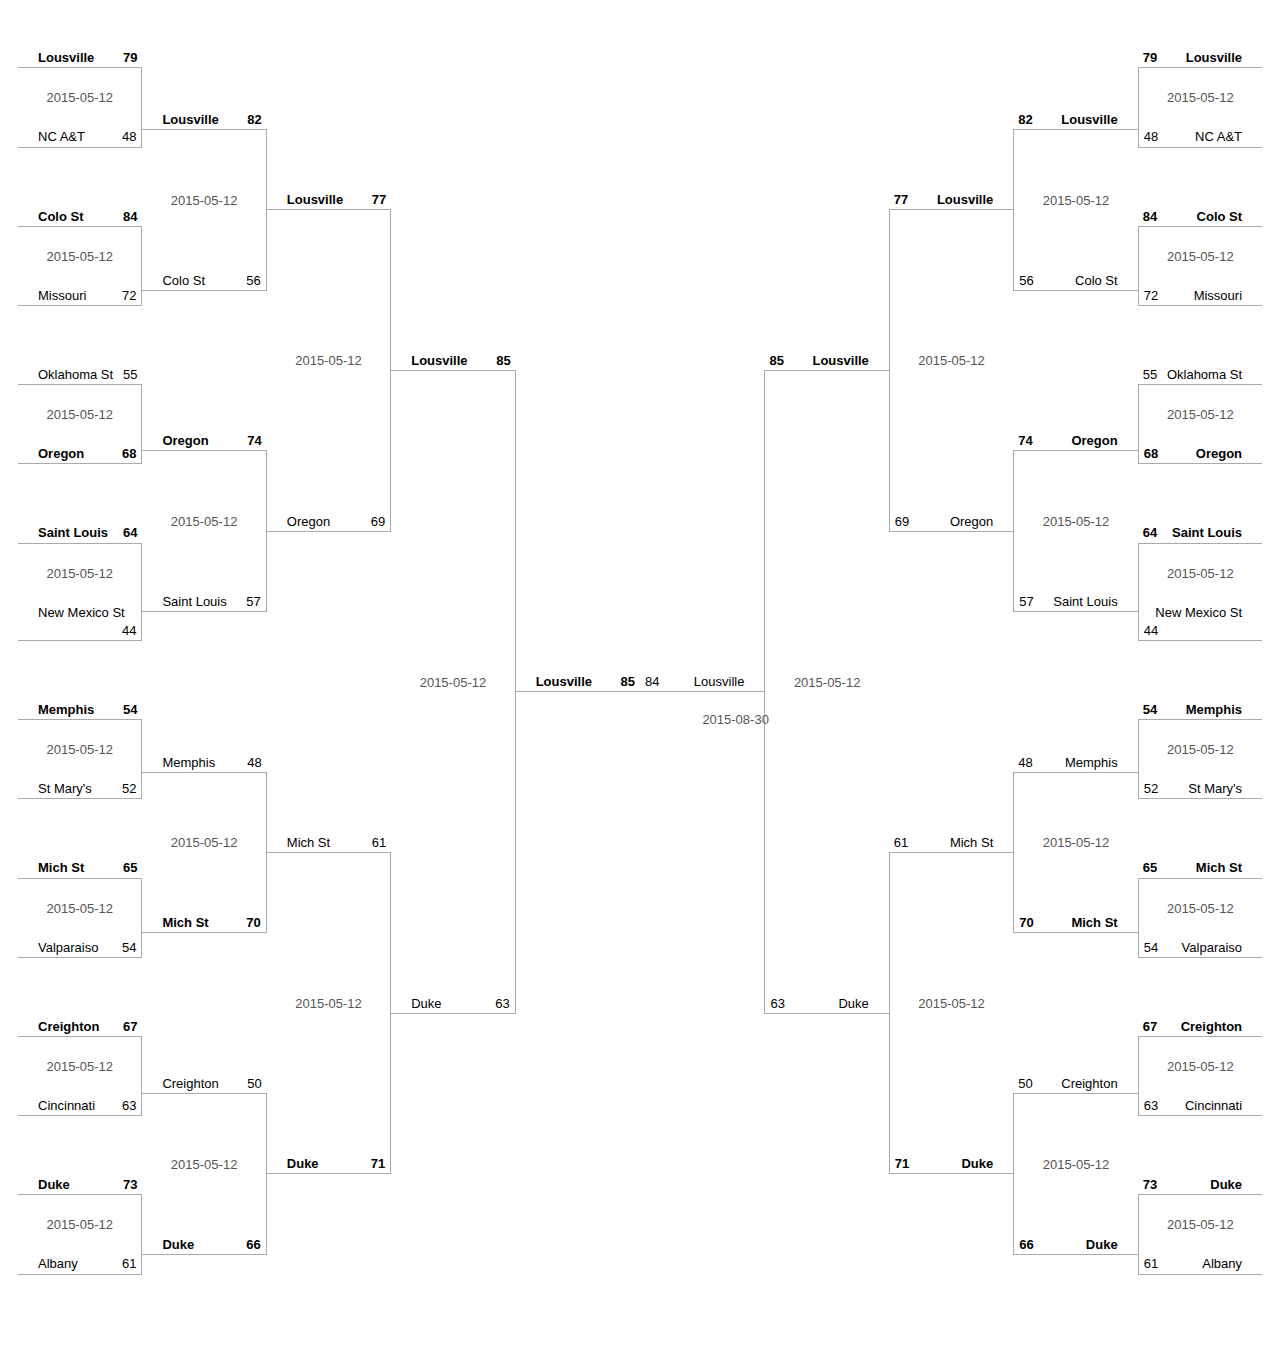
<file: index.html>
<!DOCTYPE html>
<html>
  <head>
  	<title>Tournament</title>
  	<meta charset="UTF-8" />
    <link rel="stylesheet" href="style.css" type="text/css" />
    <meta name="viewport" content="width=device-width, initial-scale=1" />
  </head>
  <body>

<main>
	<ul>
		<li>&nbsp;</li>
		<li class="game game-top winner">Lousville <span>79</span></li>
		<li>2015-05-12</li>
		<li class="game game-bottom ">NC A&amp;T <span>48</span></li>
		<li>&nbsp;</li>
		<li class="game game-top winner">Colo St <span>84</span></li>
		<li>2015-05-12</li>
		<li class="game game-bottom ">Missouri <span>72</span></li>
		<li>&nbsp;</li>
		<li class="game game-top ">Oklahoma St <span>55</span></li>
		<li>2015-05-12</li>
		<li class="game game-bottom winner">Oregon <span>68</span></li>
		<li>&nbsp;</li>
		<li class="game game-top winner">Saint Louis <span>64</span></li>
		<li>2015-05-12</li>
		<li class="game game-bottom ">New Mexico St <span>44</span></li>
		<li>&nbsp;</li>
		<li class="game game-top winner">Memphis <span>54</span></li>
		<li>2015-05-12</li>
		<li class="game game-bottom ">St Mary's <span>52</span></li>
		<li>&nbsp;</li>
		<li class="game game-top winner">Mich St <span>65</span></li>
		<li>2015-05-12</li>
		<li class="game game-bottom ">Valparaiso <span>54</span></li>
		<li>&nbsp;</li>
		<li class="game game-top winner">Creighton <span>67</span></li>
		<li>2015-05-12</li>
		<li class="game game-bottom ">Cincinnati <span>63</span></li>
		<li>&nbsp;</li>
		<li class="game game-top winner">Duke <span>73</span></li>
		<li>2015-05-12</li>
		<li class="game game-bottom ">Albany <span>61</span></li>
		<li>&nbsp;</li>
	</ul>
	<ul>
		<li>&nbsp;</li>
		<li class="game game-top winner">Lousville <span>82</span></li>
		<li>2015-05-12</li>
		<li class="game game-bottom ">Colo St <span>56</span></li>
		<li>&nbsp;</li>
		<li class="game game-top winner">Oregon <span>74</span></li>
		<li>2015-05-12</li>
		<li class="game game-bottom ">Saint Louis <span>57</span></li>
		<li>&nbsp;</li>
		<li class="game game-top ">Memphis <span>48</span></li>
		<li>2015-05-12</li>
		<li class="game game-bottom winner">Mich St <span>70</span></li>
		<li>&nbsp;</li>
		<li class="game game-top ">Creighton <span>50</span></li>
		<li>2015-05-12</li>
		<li class="game game-bottom winner">Duke <span>66</span></li>
		<li>&nbsp;</li>
	</ul>
	<ul>
		<li>&nbsp;</li>
		<li class="game game-top winner">Lousville <span>77</span></li>
		<li>2015-05-12</li>
		<li class="game game-bottom ">Oregon <span>69</span></li>
		<li>&nbsp;</li>
		<li class="game game-top ">Mich St <span>61</span></li>
		<li>2015-05-12</li>
		<li class="game game-bottom winner">Duke <span>71</span></li>
		<li>&nbsp;</li>
	</ul>
	<ul>
		<li>&nbsp;</li>
		<li class="game game-top winner">Lousville <span>85</span></li>
		<li>2015-05-12</li>
		<li class="game game-bottom ">Duke <span>63</span></li>
		<li>&nbsp;</li>
	</ul>
	<ul>
		<li>&nbsp;</li>
		<li class="game game-lone winner">Lousville <span>85</span><div class="finaltext">2015-08-30</div></li>
		<li>&nbsp;</li>
	</ul>
	<ul class="right">
		<li>&nbsp;</li>
		<li class="game game-lone">Lousville <span>84</span></li>
		<li>&nbsp;</li>
	</ul>
	<ul class="right">
		<li>&nbsp;</li>
		<li class="game game-top winner">Lousville <span>85</span></li>
		<li>2015-05-12</li>
		<li class="game game-bottom ">Duke <span>63</span></li>
		<li>&nbsp;</li>
	</ul>
	<ul class="right">
		<li>&nbsp;</li>
		<li class="game game-top winner">Lousville <span>77</span></li>
		<li>2015-05-12</li>
		<li class="game game-bottom ">Oregon <span>69</span></li>
		<li>&nbsp;</li>
		<li class="game game-top ">Mich St <span>61</span></li>
		<li>2015-05-12</li>
		<li class="game game-bottom winner">Duke <span>71</span></li>
		<li>&nbsp;</li>
	</ul>
	<ul class="right">
		<li>&nbsp;</li>
		<li class="game game-top winner">Lousville <span>82</span></li>
		<li>2015-05-12</li>
		<li class="game game-bottom ">Colo St <span>56</span></li>
		<li>&nbsp;</li>
		<li class="game game-top winner">Oregon <span>74</span></li>
		<li>2015-05-12</li>
		<li class="game game-bottom ">Saint Louis <span>57</span></li>
		<li>&nbsp;</li>
		<li class="game game-top ">Memphis <span>48</span></li>
		<li>2015-05-12</li>
		<li class="game game-bottom winner">Mich St <span>70</span></li>
		<li>&nbsp;</li>
		<li class="game game-top ">Creighton <span>50</span></li>
		<li>2015-05-12</li>
		<li class="game game-bottom winner">Duke <span>66</span></li>
		<li>&nbsp;</li>
	</ul>
	<ul class="right">
		<li>&nbsp;</li>
		<li class="game game-top winner">Lousville <span>79</span></li>
		<li>2015-05-12</li>
		<li class="game game-bottom ">NC A&amp;T <span>48</span></li>
		<li>&nbsp;</li>
		<li class="game game-top winner">Colo St <span>84</span></li>
		<li>2015-05-12</li>
		<li class="game game-bottom ">Missouri <span>72</span></li>
		<li>&nbsp;</li>
		<li class="game game-top ">Oklahoma St <span>55</span></li>
		<li>2015-05-12</li>
		<li class="game game-bottom winner">Oregon <span>68</span></li>
		<li>&nbsp;</li>
		<li class="game game-top winner">Saint Louis <span>64</span></li>
		<li>2015-05-12</li>
		<li class="game game-bottom ">New Mexico St <span>44</span></li>
		<li>&nbsp;</li>
		<li class="game game-top winner">Memphis <span>54</span></li>
		<li>2015-05-12</li>
		<li class="game game-bottom ">St Mary's <span>52</span></li>
		<li>&nbsp;</li>
		<li class="game game-top winner">Mich St <span>65</span></li>
		<li>2015-05-12</li>
		<li class="game game-bottom ">Valparaiso <span>54</span></li>
		<li>&nbsp;</li>
		<li class="game game-top winner">Creighton <span>67</span></li>
		<li>2015-05-12</li>
		<li class="game game-bottom ">Cincinnati <span>63</span></li>
		<li>&nbsp;</li>
		<li class="game game-top winner">Duke <span>73</span></li>
		<li>2015-05-12</li>
		<li class="game game-bottom ">Albany <span>61</span></li>
		<li>&nbsp;</li>
	</ul>
</main>

  </body>
</html>
</file>
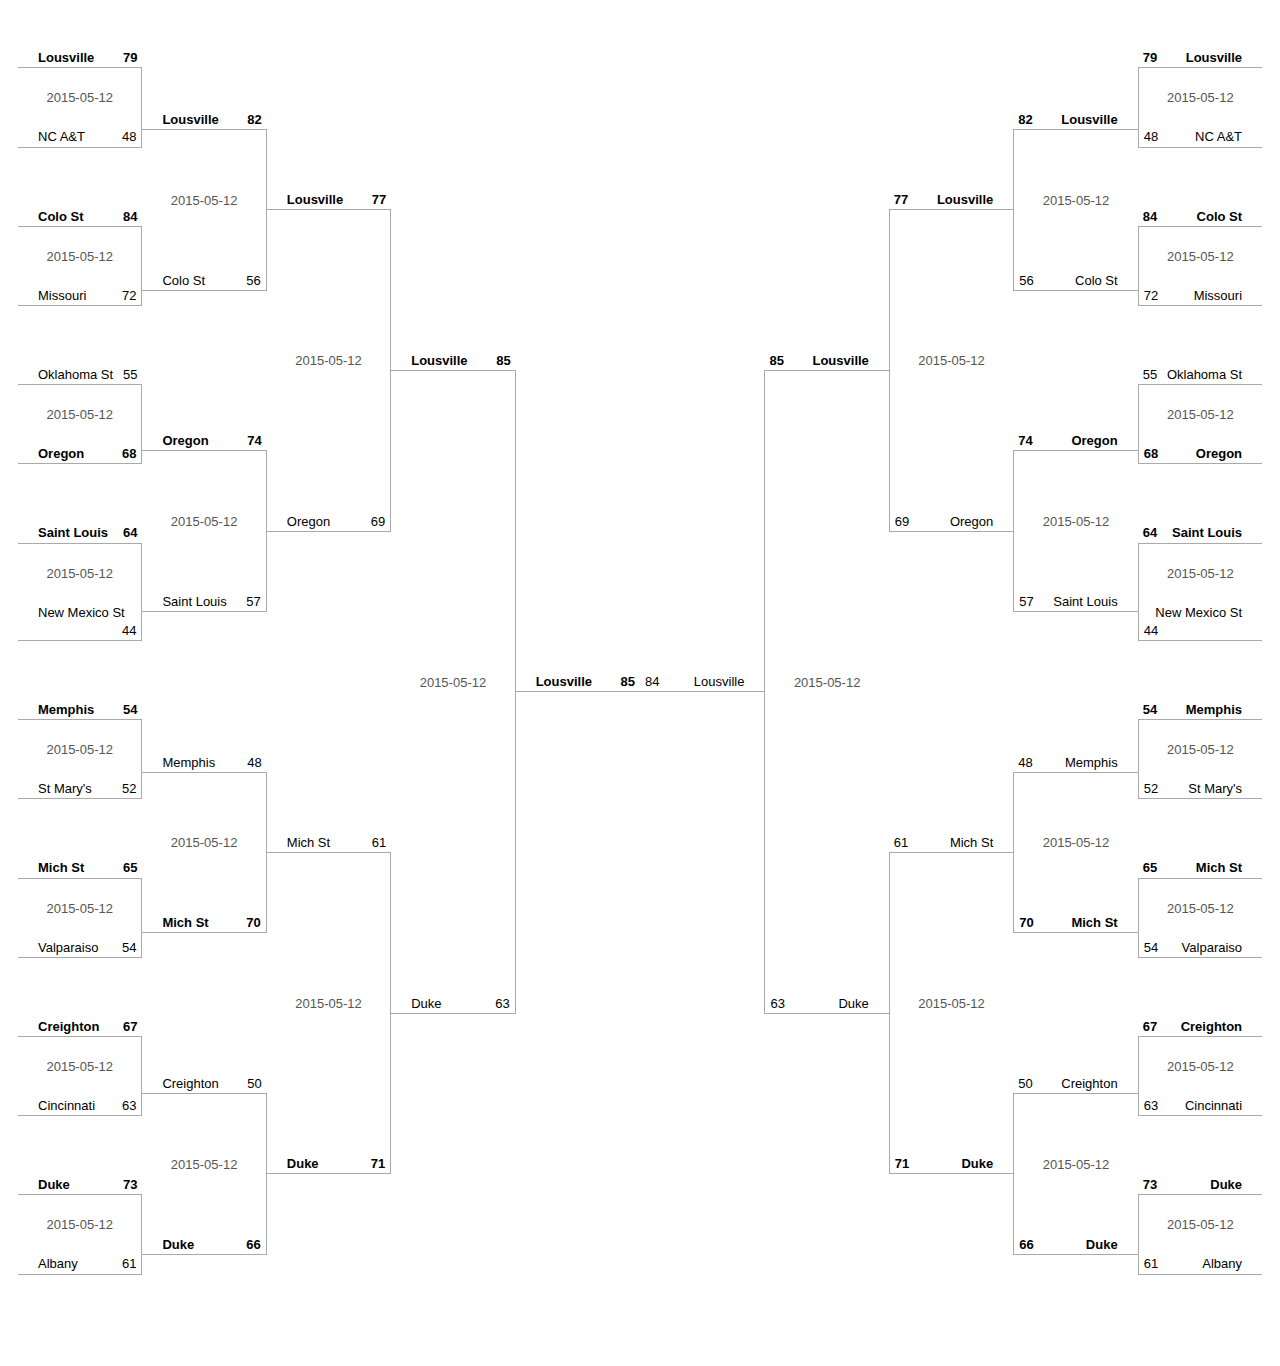
<file: tournament.html>
<!DOCTYPE html>
<html>
  <head>
  	<title>Tournament</title>
  	<meta charset="UTF-8" />
    <link rel="stylesheet" href="style.css" type="text/css" />
    <meta name="viewport" content="width=device-width, initial-scale=1" />
  </head>
  <body>

<main>
	<ul>
		<li>&nbsp;</li>
		<li class="game game-top winner">Lousville <span>79</span></li>
		<li>2015-05-12</li>
		<li class="game game-bottom ">NC A&amp;T <span>48</span></li>
		<li>&nbsp;</li>
		<li class="game game-top winner">Colo St <span>84</span></li>
		<li>2015-05-12</li>
		<li class="game game-bottom ">Missouri <span>72</span></li>
		<li>&nbsp;</li>
		<li class="game game-top ">Oklahoma St <span>55</span></li>
		<li>2015-05-12</li>
		<li class="game game-bottom winner">Oregon <span>68</span></li>
		<li>&nbsp;</li>
		<li class="game game-top winner">Saint Louis <span>64</span></li>
		<li>2015-05-12</li>
		<li class="game game-bottom ">New Mexico St <span>44</span></li>
		<li>&nbsp;</li>
		<li class="game game-top winner">Memphis <span>54</span></li>
		<li>2015-05-12</li>
		<li class="game game-bottom ">St Mary's <span>52</span></li>
		<li>&nbsp;</li>
		<li class="game game-top winner">Mich St <span>65</span></li>
		<li>2015-05-12</li>
		<li class="game game-bottom ">Valparaiso <span>54</span></li>
		<li>&nbsp;</li>
		<li class="game game-top winner">Creighton <span>67</span></li>
		<li>2015-05-12</li>
		<li class="game game-bottom ">Cincinnati <span>63</span></li>
		<li>&nbsp;</li>
		<li class="game game-top winner">Duke <span>73</span></li>
		<li>2015-05-12</li>
		<li class="game game-bottom ">Albany <span>61</span></li>
		<li>&nbsp;</li>
	</ul>
	<ul>
		<li>&nbsp;</li>
		<li class="game game-top winner">Lousville <span>82</span></li>
		<li>2015-05-12</li>
		<li class="game game-bottom ">Colo St <span>56</span></li>
		<li>&nbsp;</li>
		<li class="game game-top winner">Oregon <span>74</span></li>
		<li>2015-05-12</li>
		<li class="game game-bottom ">Saint Louis <span>57</span></li>
		<li>&nbsp;</li>
		<li class="game game-top ">Memphis <span>48</span></li>
		<li>2015-05-12</li>
		<li class="game game-bottom winner">Mich St <span>70</span></li>
		<li>&nbsp;</li>
		<li class="game game-top ">Creighton <span>50</span></li>
		<li>2015-05-12</li>
		<li class="game game-bottom winner">Duke <span>66</span></li>
		<li>&nbsp;</li>
	</ul>
	<ul>
		<li>&nbsp;</li>
		<li class="game game-top winner">Lousville <span>77</span></li>
		<li>2015-05-12</li>
		<li class="game game-bottom ">Oregon <span>69</span></li>
		<li>&nbsp;</li>
		<li class="game game-top ">Mich St <span>61</span></li>
		<li>2015-05-12</li>
		<li class="game game-bottom winner">Duke <span>71</span></li>
		<li>&nbsp;</li>
	</ul>
	<ul>
		<li>&nbsp;</li>
		<li class="game game-top winner">Lousville <span>85</span></li>
		<li>2015-05-12</li>
		<li class="game game-bottom ">Duke <span>63</span></li>
		<li>&nbsp;</li>
	</ul>
	<ul>
		<li>&nbsp;</li>
		<li class="game game-lone winner">Lousville <span>85</span></li>
		<li>&nbsp;</li>
	</ul>

	<ul class="right">
		<li>&nbsp;</li>
		<li class="game game-lone">Lousville <span>84</span></li>
		<li>&nbsp;</li>
	</ul>
	<ul class="right">
		<li>&nbsp;</li>
		<li class="game game-top winner">Lousville <span>85</span></li>
		<li>2015-05-12</li>
		<li class="game game-bottom ">Duke <span>63</span></li>
		<li>&nbsp;</li>
	</ul>
	<ul class="right">
		<li>&nbsp;</li>
		<li class="game game-top winner">Lousville <span>77</span></li>
		<li>2015-05-12</li>
		<li class="game game-bottom ">Oregon <span>69</span></li>
		<li>&nbsp;</li>
		<li class="game game-top ">Mich St <span>61</span></li>
		<li>2015-05-12</li>
		<li class="game game-bottom winner">Duke <span>71</span></li>
		<li>&nbsp;</li>
	</ul>
	<ul class="right">
		<li>&nbsp;</li>
		<li class="game game-top winner">Lousville <span>82</span></li>
		<li>2015-05-12</li>
		<li class="game game-bottom ">Colo St <span>56</span></li>
		<li>&nbsp;</li>
		<li class="game game-top winner">Oregon <span>74</span></li>
		<li>2015-05-12</li>
		<li class="game game-bottom ">Saint Louis <span>57</span></li>
		<li>&nbsp;</li>
		<li class="game game-top ">Memphis <span>48</span></li>
		<li>2015-05-12</li>
		<li class="game game-bottom winner">Mich St <span>70</span></li>
		<li>&nbsp;</li>
		<li class="game game-top ">Creighton <span>50</span></li>
		<li>2015-05-12</li>
		<li class="game game-bottom winner">Duke <span>66</span></li>
		<li>&nbsp;</li>
	</ul>
	<ul class="right">
		<li>&nbsp;</li>
		<li class="game game-top winner">Lousville <span>79</span></li>
		<li>2015-05-12</li>
		<li class="game game-bottom ">NC A&amp;T <span>48</span></li>
		<li>&nbsp;</li>
		<li class="game game-top winner">Colo St <span>84</span></li>
		<li>2015-05-12</li>
		<li class="game game-bottom ">Missouri <span>72</span></li>
		<li>&nbsp;</li>
		<li class="game game-top ">Oklahoma St <span>55</span></li>
		<li>2015-05-12</li>
		<li class="game game-bottom winner">Oregon <span>68</span></li>
		<li>&nbsp;</li>
		<li class="game game-top winner">Saint Louis <span>64</span></li>
		<li>2015-05-12</li>
		<li class="game game-bottom ">New Mexico St <span>44</span></li>
		<li>&nbsp;</li>
		<li class="game game-top winner">Memphis <span>54</span></li>
		<li>2015-05-12</li>
		<li class="game game-bottom ">St Mary's <span>52</span></li>
		<li>&nbsp;</li>
		<li class="game game-top winner">Mich St <span>65</span></li>
		<li>2015-05-12</li>
		<li class="game game-bottom ">Valparaiso <span>54</span></li>
		<li>&nbsp;</li>
		<li class="game game-top winner">Creighton <span>67</span></li>
		<li>2015-05-12</li>
		<li class="game game-bottom ">Cincinnati <span>63</span></li>
		<li>&nbsp;</li>
		<li class="game game-top winner">Duke <span>73</span></li>
		<li>2015-05-12</li>
		<li class="game game-bottom ">Albany <span>61</span></li>
		<li>&nbsp;</li>
	</ul>
</main>

  </body>
</html>
</file>
<file: style.css>
main {
  font-family:sans-serif;
  font-size:small;
  padding:10px;
  line-height:1.4em;
}

main, ul {
  display:-webkit-flex;
  display: flex;
}

ul {
  -webkit-flex-direction:column;
  flex-direction:column;
  width: 200px;
  list-style:none;
  padding:0;
}

.game + li {
  -webkit-flex-grow:1;
  flex-grow:1;
  min-height:60px;
  
}

li:first-child,li:last-child {
  -webkit-flex-grow:.5;
  flex-grow:.5;
}

.game {
  padding-left:20px;
}

.winner {
  font-weight:bold;
}

.game span {
  float:right;
  margin-right:5px;
}

.game-top, .game-lone, .game-bottom {
  border-bottom:1px solid #aaa;
}

.game-bottom, .game-top + li {
  border-right:1px solid #aaa; 
}

.game-top + li {
  display: flex;
  align-items: center;
  justify-content: center;
}

.game-top + li, .finaltext {
  color: #555;
  font-weight: normal;
}

.right .game span {
  float: left;
  margin-left: 5px;
}

.right .game {
  text-align: right;
  padding-right: 20px;
  padding-left: 0;
}

.right .game-bottom, .right .game-top + li {
  border-left:1px solid #aaa; 
  border-right: 0;
}

.finaltext {
  width: 200px;
  text-align: center;
  margin-left: 100px;
  margin-top: 20px;
  position: absolute;
}
</file>
